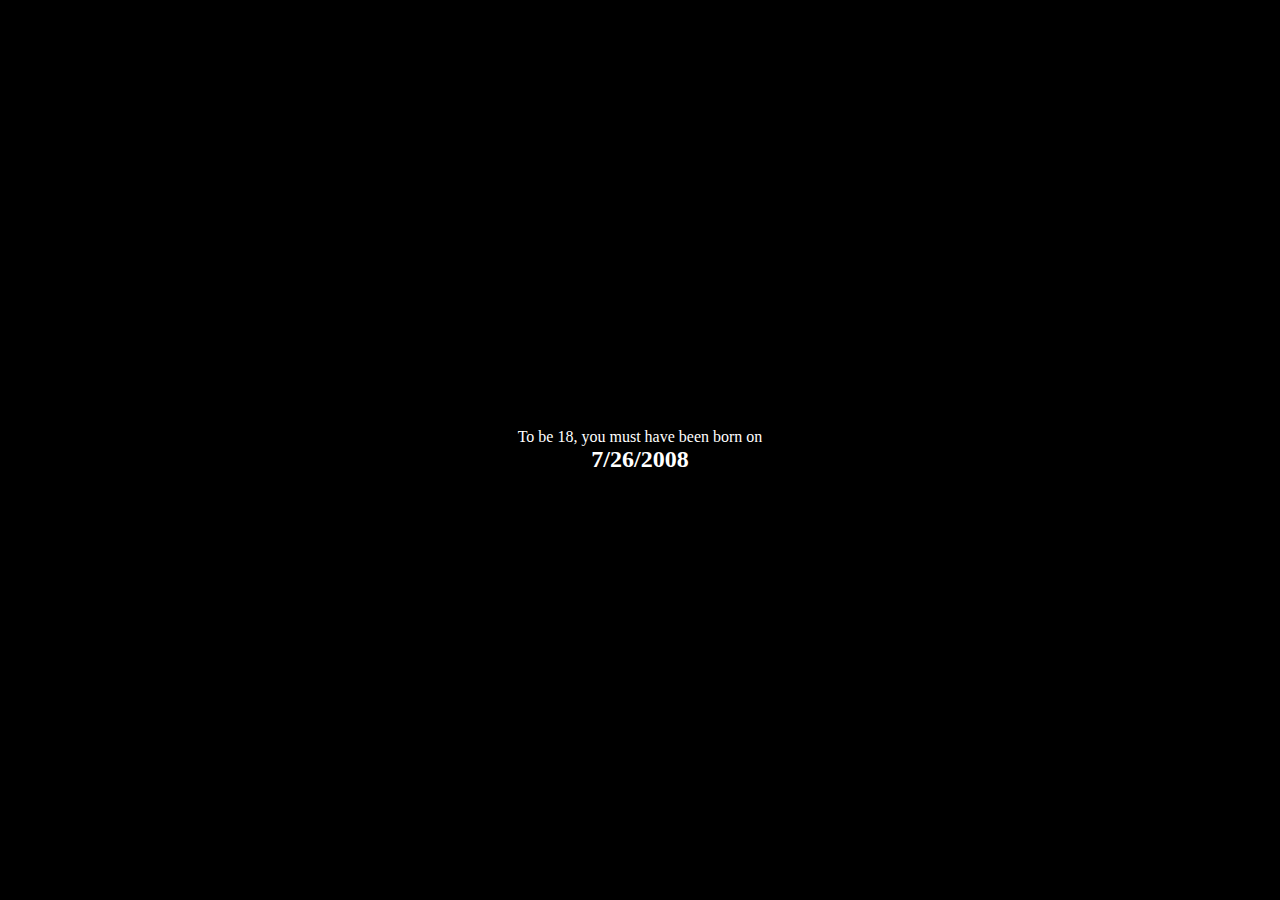
<file: website/static/html/18.html>
<!DOCTYPE html>
<html>
<head>
    <meta charset="utf-8">
    <meta name="viewport" content="width=device-width, initial-scale=1">
    <title>Age of 18</title>
</head>
<body>

<style type="text/css">
    body {
        height: 100vh;
        width: 100vw;
        margin: 0;
        display: flex;
        justify-content: center;
        align-items: center;
        font-family: "Century Gothic";
        background-color: black;
    }

    #container {
        text-align: center;
        color: white;
    }

    #container p {
        margin: 0;
    }

    #age-section {
        font-size: 1.5rem;
        font-weight: bold;
    }
</style>

<div id="container">
    <p>To be <span id="age-number">18</span>, you must have been born on</p>
    <span id="age-section">Loading...</span>
</div>

<script type="text/javascript">
function parseAge() {
    let newAge = location.hash;
    if(!newAge) {
        document.querySelector("#age-number").textContent = "18";
        document.querySelector("#age-section").textContent = "Loading...";
        return;
    }
    newAge = newAge.replace("#", "");
    document.querySelector("#age-number").textContent = newAge;
    document.querySelector("#age-section").textContent = "Loading...";
}
parseAge();
window.addEventListener('hashchange', parseAge);


function updateDate() {
    d = new Date()
    let selectedAge = parseInt(document.querySelector("#age-number").textContent);
    d.setFullYear(d.getFullYear() - selectedAge)
    document.querySelector("#age-section").textContent = d.toLocaleDateString();
    setTimeout(updateDate, 1_000);
}
updateDate();
</script>

</body>
</html>
</file>
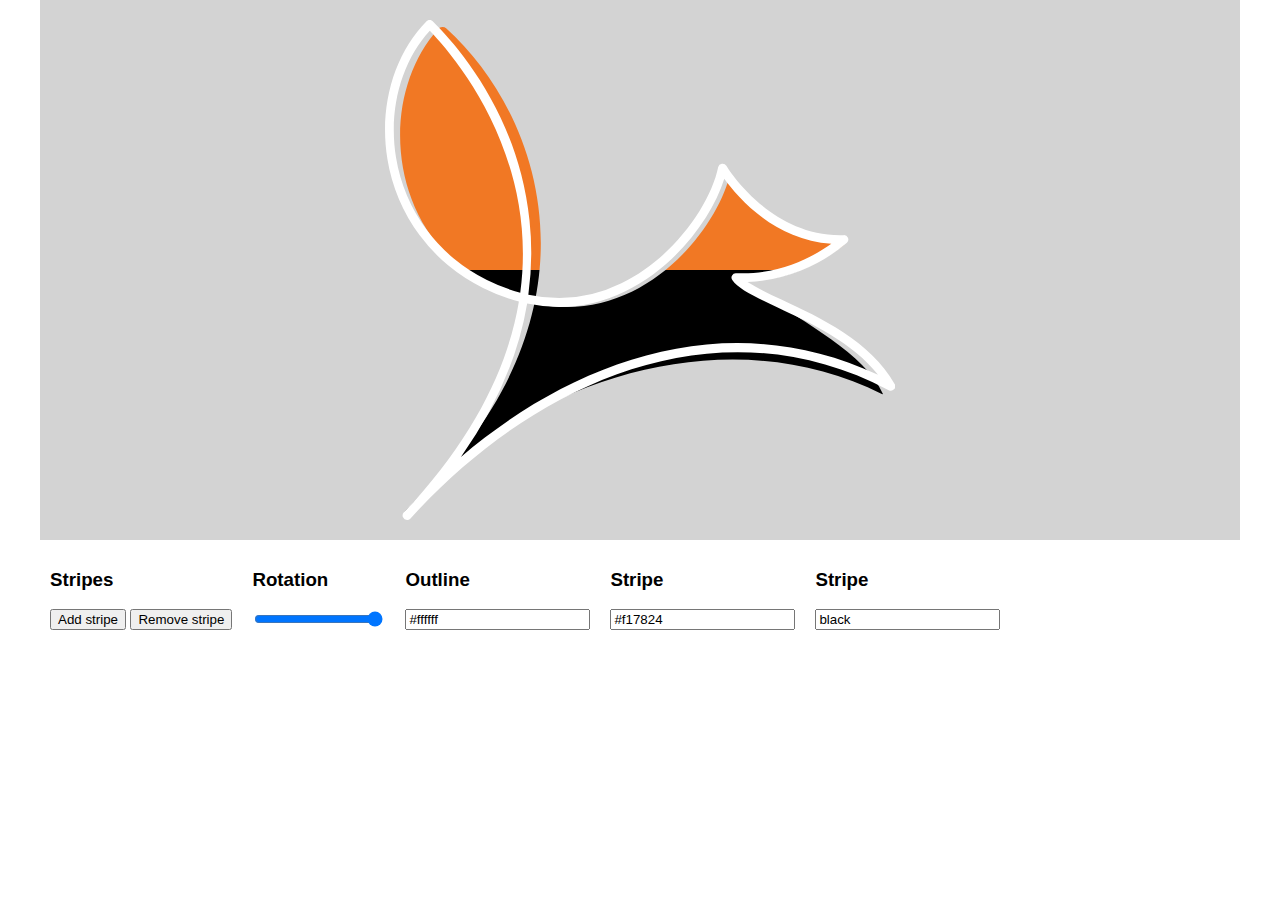
<file: website/static/html/logo.html>
<!DOCTYPE html>
<html>
<head>
    <meta charset="utf-8">
    <meta name="viewport" content="width=device-width, initial-scale=1">
    <title>Voxel Fox Logo Generator</title>
</head>
<body>

<style type="text/css">

body {
    margin: 0 auto;
    width: 1200px;
    font-family: "Century Gothic", sans-serif;
}

#fox {
    background: lightgray;
    display: flex;
    justify-content: center;
    padding: 20px;
}   

#fox svg {
    max-height: 500px;
} 

#controls {
    display: flex;
    flex-wrap: wrap;
}

#controls .colour-box {
    margin: 10px;
}

</style>

<div id="fox">
    <svg xmlns="http://www.w3.org/2000/svg" viewBox="0 0 166.16 162.85">
        <defs>
            <linearGradient class="gradient" id="gradient" gradientTransform="rotate(90)">
            </linearGradient>
        </defs>
        <g>
            <g>
                <path fill="url('#gradient')" class="infill" d="M162.15,121.72a.11.11,0,0,1-.16.14C107.86,94.92,42.77,119.76,6.17,160.4,74.57,98.17,51.84,31.46,20,2.78a1.92,1.92,0,0,0-2.68.13C-2.66,25,.28,70.24,35.08,87.51c41.72,20.71,73-17.15,77.37-37.75,0,0,12.45,21.81,36.19,22.41.86,0,1.07.92.36,1.41-4.14,2.88-15.74,11.85-32.33,11.19C129.46,95.17,155.44,106.57,162.15,121.72Z"/>
                <path class="outline" style="fill: #ffffff;" d="M7.17,162.85a1.45,1.45,0,0,1-1.07-2.41c1-1.12,2-2.24,3.09-3.35,21.15-23.46,31.13-45.6,34.42-65.41a61.05,61.05,0,0,1-11.69-4.42,56.79,56.79,0,0,1-31.14-42C-2,28.38,2.87,11.19,13.54.43a1.45,1.45,0,0,1,2,0c8.29,8.19,28,30.88,31.53,64.84a99.43,99.43,0,0,1-.38,24.2A46.39,46.39,0,0,0,77,85.75C94,77.52,106,60.12,108.53,47.92a1.45,1.45,0,0,1,2.65-.44c.14.23,13.65,22.59,37,22.59l1.23,0a1.42,1.42,0,0,1,1.38.88,1.45,1.45,0,0,1-.35,1.61,53.29,53.29,0,0,1-32.37,12.78,93.15,93.15,0,0,0,11.21,5.77c12.27,5.74,29.07,13.6,36.71,27.45a1.44,1.44,0,0,1-1.93,2c-57.56-30.17-116-.43-152.76,38.55-1,1.11-2,2.23-3.07,3.33A1.43,1.43,0,0,1,7.17,162.85ZM46.3,92.31q-4.24,25.43-21.57,50c36.16-30.78,86-50.06,135.85-26.74-8.07-10.42-22-16.95-32.53-21.87-7.22-3.37-12.92-6-14.94-9a1.42,1.42,0,0,1-.06-1.51,1.38,1.38,0,0,1,1.33-.73c14.49.71,25.82-5.85,31-9.55-18.57-1.27-30.53-15.16-34.87-21.19C106.6,64.23,94.7,80.4,78.29,88.34A49.14,49.14,0,0,1,46.3,92.31ZM14.59,3.51c-9.34,10.17-13.53,25.84-11,41.3A54,54,0,0,0,33.2,84.68a58.48,58.48,0,0,0,10.85,4.13C50.18,43.66,22,11.15,14.59,3.51Z"/>
            </g>
        </g>
    </svg>
</div>

<div id="controls">
    <div class="colour-box">
        <h3>Stripes</h3>
        <button onclick="addStripe(); resetStripeGradient();">Add stripe</button>
        <button onclick="removeStripe(); resetStripeGradient();">Remove stripe</button>
    </div>
    <div class="colour-box">
        <h3>Rotation</h3>
        <input 
                type="range" 
                min="0" 
                max="90" 
                value="90" 
                step="90"
                onchange="document.querySelector('#fox #gradient').setAttribute('gradientTransform', `rotate(${this.value})`); resetStripeGradient();" />
    </div>
    <div class="colour-box">
        <h3>Outline</h3>
        <input 
                type="text" 
                id="outlineColour" 
                value="#ffffff" 
                onchange="document.querySelector('#fox .outline').style.fill = this.value;" />
    </div>
    <div class="colour-box stripe-colour">
        <h3>Stripe</h3>
        <input 
                type="text" 
                id="infillColour" 
                value="#f17824" 
                onchange="resetStripeGradient();" />
    </div>
    <div class="colour-box stripe-colour">
        <h3>Stripe</h3>
        <input 
                type="text" 
                id="infillColour" 
                value="black" 
                onchange="resetStripeGradient();" />
    </div>
</div>

<div id="templates" style="display: none;">
    <div class="colour-box stripe-colour">
        <h3>Stripe</h3>
        <input 
                type="text" 
                value="#ffffff"
                onchange="resetStripeGradient();" />
    </div>
</div>


<script type="text/javascript">
function uuidv4() {
    return ([1e7]+-1e3+-4e3+-8e3+-1e11).replace(/[018]/g, c =>
        (c ^ crypto.getRandomValues(new Uint8Array(1))[0] & 15 >> c / 4).toString(16)
    );
}

function addStripe() {
    let controls = document.querySelector('#controls');
    let templateBox = document.querySelector('#templates .colour-box');
    controls.appendChild(templateBox.cloneNode(true));
}

function removeStripe() {
    let controls = document.querySelector('#controls');
    let boxes = document.querySelectorAll('#controls .stripe-colour');
    if(boxes.length <= 1) return;
    let lastBox = boxes[boxes.length - 1];
    controls.removeChild(lastBox);
}

function resetStripeGradient() {
    // Remove current children
    let gradient = document.querySelector("#fox .gradient");
    gradient.innerHTML = "";

    // Add new children
    let stripeCount = document.querySelectorAll("#controls .stripe-colour").length;
    let step = 100.0 / stripeCount;
    let index = 0;
    for(i of document.querySelectorAll("#controls .stripe-colour")) {
        let input = i.querySelector("input");  // Get colour
        gradient.appendChild(new DOMParser().parseFromString(`<stop offset="${step * index}%"  stop-color="${input.value}" />`, "text/xml").querySelector("stop"));
        gradient.appendChild(new DOMParser().parseFromString(`<stop offset="${step * (index + 1)}%"  stop-color="${input.value}" />`, "text/xml").querySelector("stop"));
        index++;
    }

    // Update the SVG
    document.querySelector("#fox svg").innerHTML += "";
}
resetStripeGradient(); 
</script>

</body>
</html>
</file>
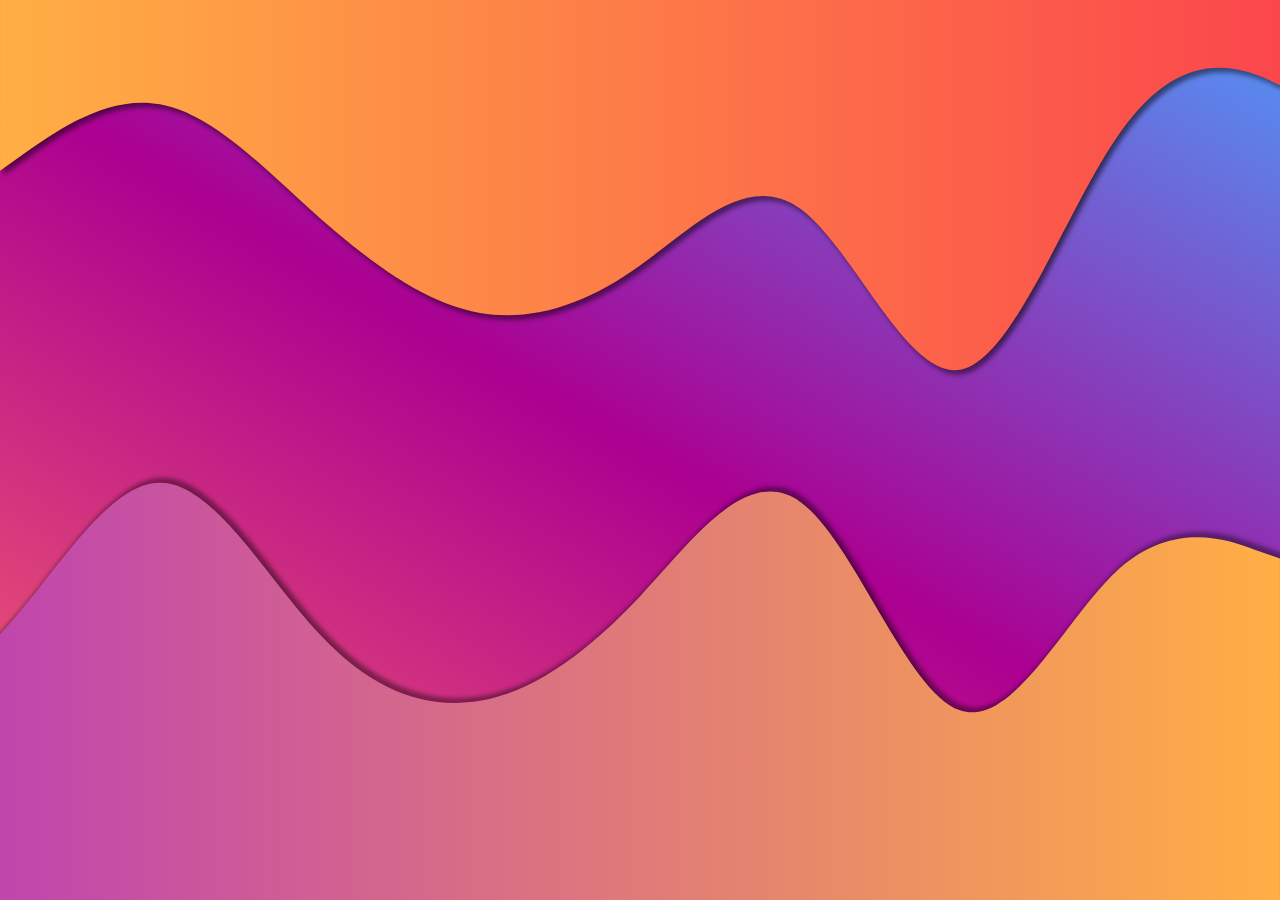
<file: website/static/html/waves.html>
<!DOCTYPE html>
<html>
<head>
<meta charset="utf-8">
<meta name="viewport" content="width=device-width, initial-scale=1">
<title>Waves</title>
<style type="text/css">
body {
    height: 100vh;
    width: 100vw;
    margin: 0;
}

svg {
    display: block;
    float: left;
}

.waves {
    width: 200vw;
    position: absolute;
    filter:
        drop-shadow(3px 5px 2px rgb(0 0 0 / 0.4))
        drop-shadow(3px -5px 2px rgb(0 0 0 / 0.4))
    ;
}

body {
    background: repeating-linear-gradient(
        30deg, rgb(251, 107, 107), rgb(172, 0, 145), rgb(79, 153, 249)
    );
    overflow: hidden;
}

#top {
    top: 0;
    left: 0;
    fill: url(#top-gradient);

    -webkit-animation:120s left-scroll infinite linear;
    -moz-animation:120s left-scroll infinite linear;
    -o-animation:120s left-scroll infinite linear;
    -ms-animation:120s left-scroll infinite linear;
    animation:120s left-scroll infinite linear;
}

#bottom {
    bottom: 0;
    right: 0;
    fill: url(#bottom-gradient);

    -webkit-animation: 100s right-scroll infinite linear;
    -moz-animation: 100s right-scroll infinite linear;
    -o-animation: 100s right-scroll infinite linear;
    -ms-animation: 100s right-scroll infinite linear;
    animation: 100s right-scroll infinite linear;
}
@keyframes left-scroll {100% {left: -100vw;}}
@-moz-keyframes left-scroll {100% {left: -100vw;}}
@-webkit-keyframes left-scroll {100% {left: -100vw;}}

@keyframes right-scroll {100% {right: -100vw;}}
@-moz-keyframes right-scroll {100% {right: -100vw;}}
@-webkit-keyframes right-scroll {100% {right: -100vw;}}
</style>
</head>
<body>
<svg style="visibility: hidden;">
    <defs>
        <linearGradient id="top-gradient">
            <stop offset="0%" stop-color="rgba(255,175,68,1)" />
            <stop offset="50%" stop-color="rgba(251,71,76,1)" />
            <stop offset="100%" stop-color="rgba(192,70,173,1)" />
        </linearGradient>
        <linearGradient id="bottom-gradient">
            <stop offset="0%" stop-color="rgba(251,71,76,1)" />
            <stop offset="50%" stop-color="rgba(192,70,173,1)" />
            <stop offset="100%" stop-color="rgba(255,175,68,1)" />
        </linearGradient>
    </defs>
</svg>
<svg id="top" class="waves" xmlns="http://www.w3.org/2000/svg" viewBox="0 0 1440 320">
    <path fill-opacity="1" d="M0,96L15,85.3C30,75,60,53,90,58.7C120,64,150,96,180,122.7C210,149,240,171,270,176C300,181,330,171,360,149.3C390,128,420,96,450,117.3C480,139,510,213,540,208C570,203,600,117,630,74.7C660,32,690,32,720,48C750,64,780,96,810,133.3C840,171,870,213,900,234.7C930,256,960,256,990,266.7C1020,277,1050,299,1080,288C1110,277,1140,235,1170,208C1200,181,1230,171,1260,154.7C1290,139,1320,117,1350,96C1380,75,1410,53,1425,42.7L1440,32L1440,0L1425,0C1410,0,1380,0,1350,0C1320,0,1290,0,1260,0C1230,0,1200,0,1170,0C1140,0,1110,0,1080,0C1050,0,1020,0,990,0C960,0,930,0,900,0C870,0,840,0,810,0C780,0,750,0,720,0C690,0,660,0,630,0C600,0,570,0,540,0C510,0,480,0,450,0C420,0,390,0,360,0C330,0,300,0,270,0C240,0,210,0,180,0C150,0,120,0,90,0C60,0,30,0,15,0L0,0Z"></path>
</svg>
<svg id="bottom" class="waves" xmlns="http://www.w3.org/2000/svg" viewBox="0 0 1440 320">
    <path fill-opacity="1" d="M0,192L15,181.3C30,171,60,149,90,133.3C120,117,150,107,180,128C210,149,240,203,270,224C300,245,330,235,360,245.3C390,256,420,288,450,272C480,256,510,192,540,176C570,160,600,192,630,202.7C660,213,690,203,720,170.7C750,139,780,85,810,85.3C840,85,870,139,900,170.7C930,203,960,213,990,208C1020,203,1050,181,1080,149.3C1110,117,1140,75,1170,96C1200,117,1230,203,1260,213.3C1290,224,1320,160,1350,133.3C1380,107,1410,117,1425,122.7L1440,128L1440,320L1425,320C1410,320,1380,320,1350,320C1320,320,1290,320,1260,320C1230,320,1200,320,1170,320C1140,320,1110,320,1080,320C1050,320,1020,320,990,320C960,320,930,320,900,320C870,320,840,320,810,320C780,320,750,320,720,320C690,320,660,320,630,320C600,320,570,320,540,320C510,320,480,320,450,320C420,320,390,320,360,320C330,320,300,320,270,320C240,320,210,320,180,320C150,320,120,320,90,320C60,320,30,320,15,320L0,320Z"></path>
</svg>
</body>
</html>
</file>
